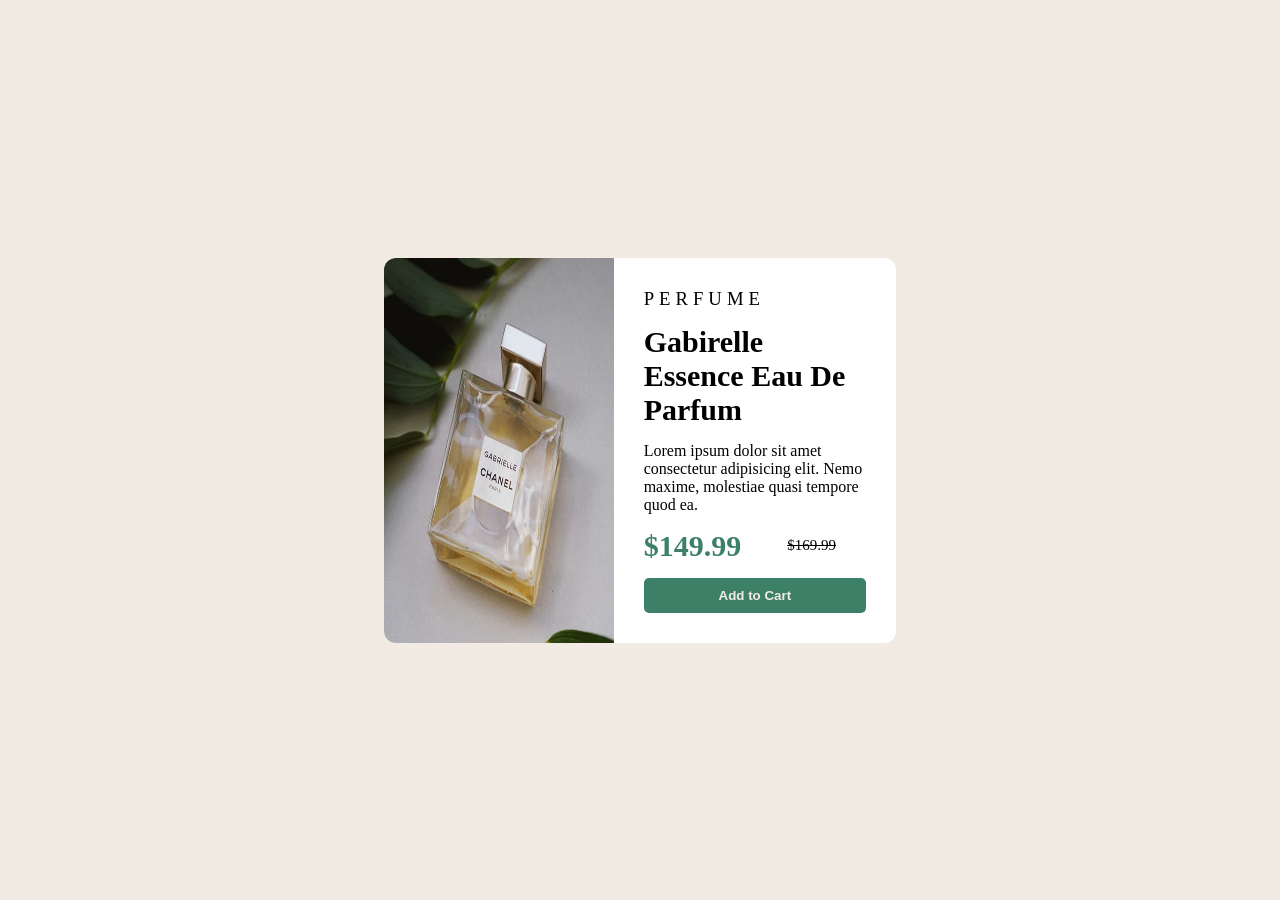
<file: product-card perfume/index.html>
<!DOCTYPE html>
<html lang="en">
<head>
    <meta charset="UTF-8">
    <meta name="viewport" content="width=device-width, initial-scale=1.0">
    <title>Document</title>
    <link rel="stylesheet" href="index.css">
</head>
<body>
    <section class="center">
        <main class="container">
            <section class="product_image">
                <img src="images/image-product-mobile.jpg" alt="perfume img">
            </section>
            <section class="product_description">
                <h3 class="first_heading_name">
                    PERFUME
                </h3>

                <h3 class="main_heading_name">
                    Gabirelle Essence Eau De Parfum
                </h3>

                <p class="item_description">
                    Lorem ipsum dolor sit amet consectetur adipisicing elit. Nemo maxime, molestiae quasi tempore quod ea.
                </p>

                <section class="product_price">

                    <h1 class="product_price_main">
                        $149.99
                    </h1>

                    <h1 class="product_price_discounted">
                        $169.99
                    </h1>

                </section>

                <button class="add_to_cart" type="button">Add to Cart</button>
            </section>
        </main>
    </section>
</body>
</html>
</file>
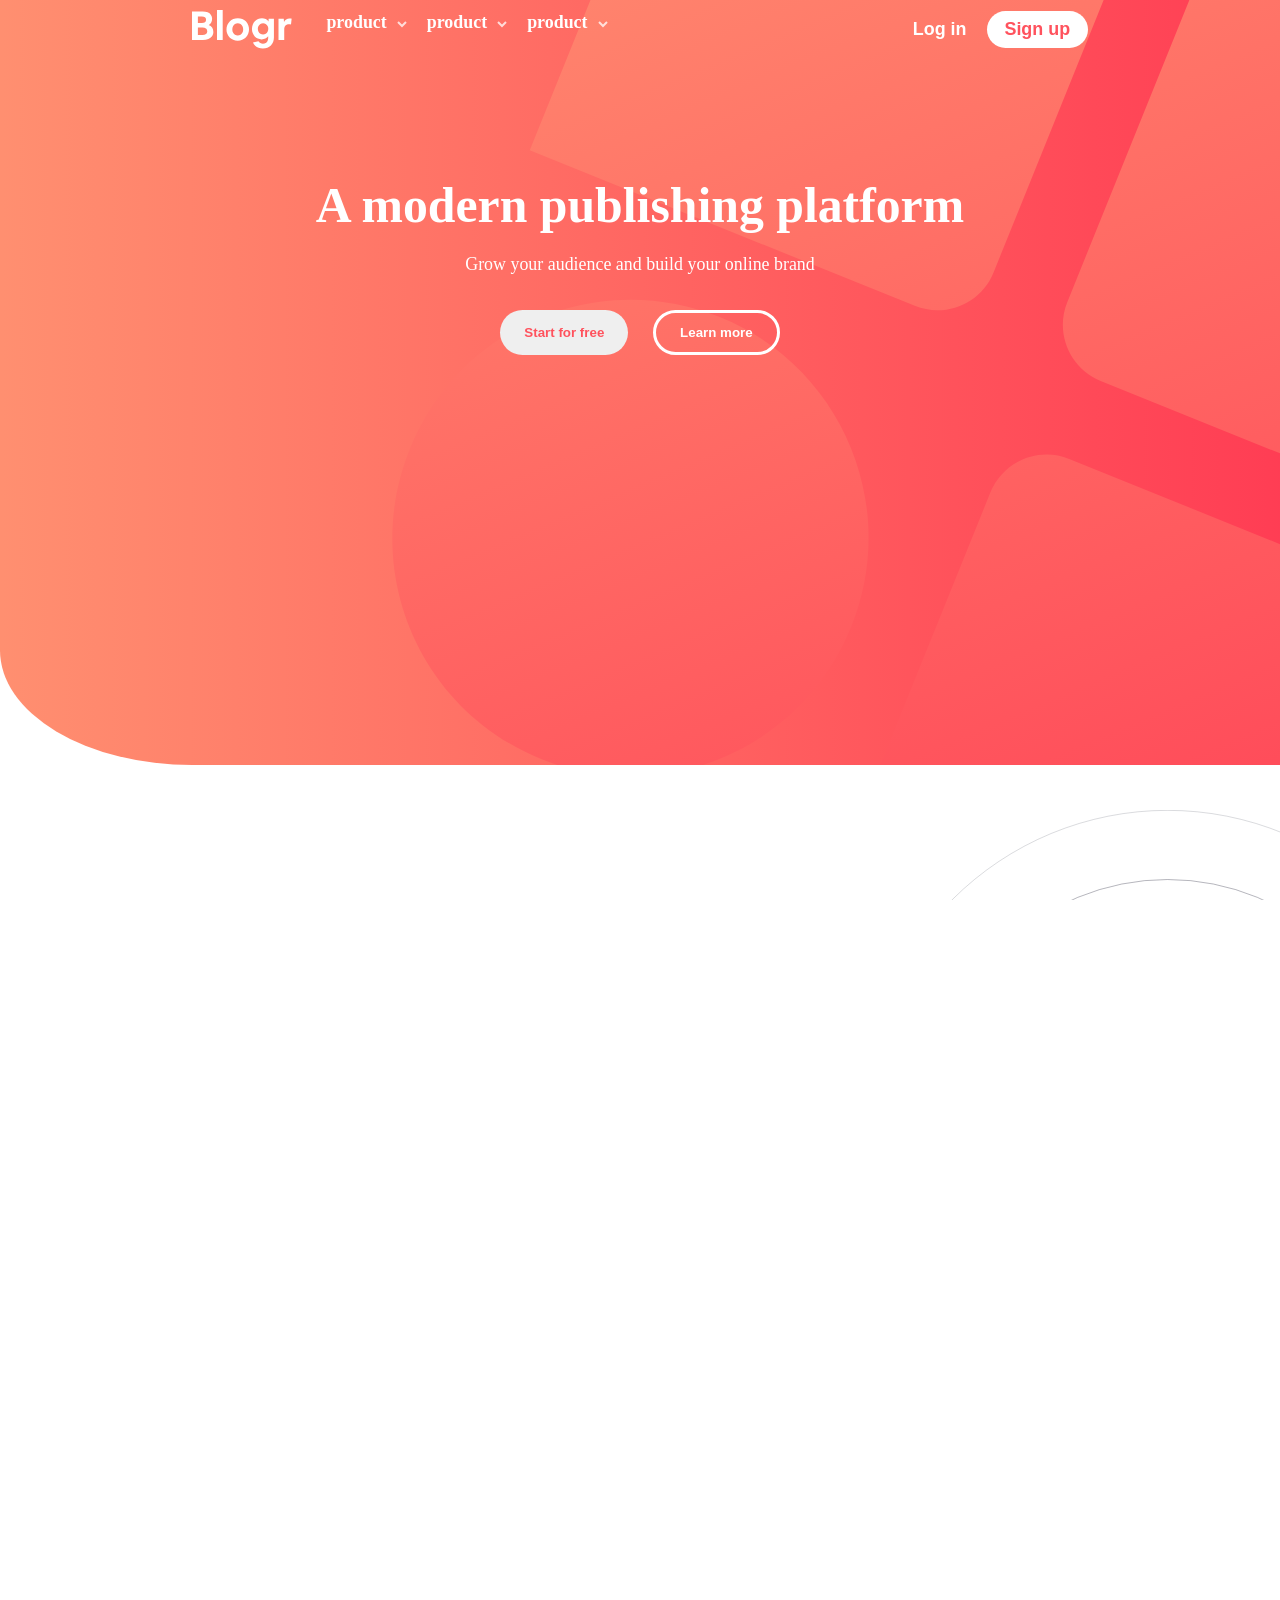
<file: 1. a full website with dropdown/Mark-2/index.html>
<!DOCTYPE html>
<html lang="en">

<head>
    <meta charset="UTF-8">
    <meta name="viewport" content="width=device-width, initial-scale=1.0">
    <title>Document</title>
    <link rel="stylesheet" href="index.css">
    <link rel="stylesheet" href="media.css">
</head>

<body>
    <!-- Section 1 -->
    <section class="section section1">
        <div class="sec1-bg">


            <header>

                <input type="checkbox" id="toggle">
                <div class="logo">
                    <img src="img/logo.svg" alt="logo">

                    <label for="toggle" class="toggle">
                        <img id="burger" src="img/icon-hamburger.svg" alt="">
                        <img id="cross" src="img/icon-close.svg" alt="">
                    </label>
                </div>

                <div class="menu-box">

                    <!-- navigation bar -->
                    <nav class="navigation">
                        <div class="menu-item">

                            <span class="menu-bar">
                                <p>product</p>
                                <img src="img/icon-arrow-light.svg" id="img1" alt="">
                                <img src="img/icon-arrow-dark.svg" id="img2" alt="">
                            </span>

                            <ul class="dropdown">
                                <li>product1</li>
                                <li>product1</li>
                                <li>product1</li>
                            </ul>
                        </div>

                        <div class="menu-item">

                            <span class="menu-bar">
                                <p>product</p>
                                <img src="img/icon-arrow-light.svg" id="img1" alt="">
                                <img src="img/icon-arrow-dark.svg" id="img2" alt="">
                            </span>

                            <ul class="dropdown">
                                <li>product1</li>
                                <li>product1</li>
                                <li>product1</li>
                            </ul>
                        </div>

                        <div class="menu-item">

                            <span class="menu-bar">
                                <p>product</p>
                                <img src="img/icon-arrow-light.svg" id="img1" alt="">
                                <img src="img/icon-arrow-dark.svg" id="img2" alt="">
                            </span>

                            <ul class="dropdown">
                                <li>product1</li>
                                <li>product1</li>
                                <li>product1</li>
                            </ul>
                        </div>
                    </nav>

                    <div class="nav-btn">
                        <button>Log in</button>
                        <button>Sign up</button>
                    </div>

                </div>

            </header>

            <!-- hero section  -->


            <div class="hero-section">
                <h1>A modern publishing platform</h1>
                <p>Grow your audience and build your online brand</p>
                <div class="hero-btn">
                    <button>Start for free</button>
                    <button>Learn more</button>
                </div>
            </div>

        </div>

    </section>

    <!-- Section 2 -->
    <section class="section section2">

        <div class="all-feature">
            <h1>Designed for the future</h1>
            <img class="feature-img" src="img/illustration-editor-desktop.svg" alt="">
            <div class="feature-box">
                <div class="cont1">

                    <h1>Introducing an entensible editor</h1>
                    <p>Lorem ipsum dolor sit amet consectetur adipisicing elit. Illo aperiam repudiandae fugit aliquid
                        ex libero laboriosam sapiente! Praesentium eveniet animi provident officiis quibusdam cumque
                        excepturi, deleniti id placeat maiores consequatur ullam aliquid amet! Tempore, eligendi
                        repudiandae reiciendis quidem nobis esse, similique omnis facilis non eius vel beatae deleniti
                        cum recusandae saepe odio! Perferendis expedita doloribus itaque labore eaque reiciendis
                        molestiae.</p>
                </div>

                <div class="cont2">

                    <h1>Robust content management</h1>
                    <p>Lorem ipsum dolor, sit amet consectetur adipisicing elit. Exercitationem, ipsam repellat.
                        Consequatur eum at totam debitis quasi quaerat ex dignissimos nobis similique, nihil natus
                        fugiat dicta suscipit consequuntur sint facilis! Vel adipisci maiores ex nulla suscipit,
                        recusandae hic? Laudantium consequatur nostrum autem obcaecati consectetur culpa, expedita
                        officia reiciendis alias omnis.</p>
                </div>
            </div>
        </div>
    </section>

    <!-- Section 3 -->
    <section class="section section3"></section>

    <div class="sec3-box">

        <div class="sec3-subox">

            <img src="img/illustration-phones.svg" alt="">
            <div class="content-sec3">
                <h1>State of the art inferacture</h1>
                <p>Lorem ipsum dolor sit amet consectetur adipisicing elit. Eius voluptas sed laudantium, ipsa corrupti
                    quidem nam? Facere, aut laborum beatae incidunt quo nemo cumque commodi.</p>
            </div>
        </div>
    </div>

    <!-- Section 4 -->
    <section class="section section4"></section>
    <div class="sec4-main">
        <img src="img/illustration-laptop-desktop.svg" alt="">
        <div class="sec3-boxleft">
            <div class="cont1 sec3-cont1">
                <h1>Free, Open, Simple</h1>
                <p>Lorem ipsum dolor sit amet consectetur adipisicing elit. Consectetur ipsum dolores nemo facilis
                    mollitia fuga similique sequi, totam accusantium fugit labore ex, molestiae, id maiores.</p>
            </div>

            <div class="cont2 sec3-cont2">
                <h1>Powerful tooling</h1>
                <p>Lorem ipsum dolor sit amet consectetur adipisicing elit. Eum nihil, placeat voluptates non obcaecati
                    quis?</p>
            </div>
        </div>
    </div>

    <!-- Section 5 -->
    <footer class="section section5">
        <div class="footer-box">

            <div class="footer-img">

                <img src="img/logo.svg" alt="">
            </div>

            <div class="footer-list">
                <div class="footer-li1">
                    <h1>Product</h1>

                    <list class="footer-pli">
                        <li>Overview</li>
                        <li>Pricing</li>
                        <li>Marketplace</li>
                        <li>Features</li>
                        <li>Integration</li>
                    </list>
                </div>

                <div class="footer-li1">
                    <h1>Company</h1>

                    <list class="footer-pli">
                        <li>About</li>
                        <li>Team</li>
                        <li>Blog</li>
                        <li>Careers</li>
                    </list>
                </div>

                <div class="footer-li1">
                    <h1>Connect</h1>

                    <list class="footer-pli">
                        <li>Contact</li>
                        <li>Newsletter</li>
                        <li>Linkedin</li>
                    </list>
                </div>
            </div>
        </div>
    </footer>

</body>

</html>
</file>
<file: product-card perfume/index.css>
:root {
    --primary-color: hsl(158, 36%, 37%);
    --primary-color-dark: hsl(158, 42%, 18%);

    --color-grayish-blue: hsl(212, 21%, 14%);
    --color-dark-grayish-blue: hsl(228, 12%, 48%);
    --color-cream: hsl(30, 38%, 92%);
    --color-white: hsl(0, 0%, 100%);

    --color-link: hsl(228, 45%, 44%);

    --font-fraunces: "Fraunces", serif;
    --font-montserrat: "Montserrat", sans-serif;
}

html {
    font-size: 62.5%;
    box-sizing: border-box;
}

*,
*:before,
*:after {
    box-sizing: inherit;
    margin: 0;
    padding: 0;
}

body {
    font-size: 1.6rem;
    background-color: var(--color-cream);
}

.center {
    display: flex;
    width: 100%;
    height: 100vh;
    justify-content: center;
    align-items: center;
    padding-inline: 30%;
    padding-block: 15%;

}

.container {
    display: flex;
    border-radius: 1.2rem;
    background-color: var(--color-white);
}

.product_image img {
    border-top-left-radius: 1.2rem;
    border-bottom-left-radius: 1.2rem;
    width: 100%;
    height: 100%;
}

.product_description {
    margin: 3rem;
    display: flex;
    flex-direction: column;
    gap: 1.5rem;
}

.first_heading_name {
    font-weight: 200;
    letter-spacing: 5px;
}

.main_heading_name {
    font-size: 3rem;
}

.product_price {
    display: flex;
    justify-content: space-between;
    align-items: center;
}

.product_price_main {
    font-size: 3rem;
    color: var(--primary-color);
}

.product_price_discounted {
    font-weight: 200;
    font-size: 1.5rem;
    text-decoration: line-through;
    padding-inline-end: 3rem;
}

.add_to_cart {
    width: 100%;
    background-color: var(--primary-color);
    border: none;
    border-radius: 0.5rem;
    padding: 1rem 0;
    color: var(--color-cream);
    font-weight: 900;
}
</file>
<file: 1. a full website with dropdown/Mark-2/index.css>
/* reset */
*,
::before,
::after {
    box-sizing: border-box;
}

* {
    margin: 0;
    padding: 0;
}

html,
body {
    overflow-x: hidden;
}

html {
    font-size: 62.2%;
}

a {
    text-decoration: none;
    color: inherit;
}

ul {
    list-style: none;
}

img {
    max-width: 100%;
    display: block;
}

/* root element */

:root {
    --primary-red1: hsl(356, 100%, 66%);
    --primary-red2: hsl(355, 100%, 74%);
    --primary-blue: hsl(208, 49%, 24%);

    --nutral-white: hsl(0, 100%, 100%);
    --nutral-gray1: hsl(207, 13%, 34%);
    --nutral-gray2: hsl(240, 10%, 16%);

    --background-1: linear-gradient(to right, hsl(13, 100%, 72%),
            hsl(353, 100%, 62%));
    --background-1mobile: linear-gradient(to bottom, hsl(13, 100%, 72%),
            hsl(353, 100%, 62%));

    --background-2: linear-gradient(to right, hsl(237, 17%, 21%),
            hsl(237, 23%, 31%));
}

.section {
    box-sizing: border-box;
    max-width: 100%;
    height: 100%;

    position: relative;
}

body {
    width: 100vw;
    height: 100vh;
}

/* section 1  */

.sec1-bg {
    background:url(img/bg-pattern-intro-desktop.svg),
    var(--background-1);

    background-size: 150%, contain ;
    background-repeat: no-repeat, no-repeat;
    background-position: -5% 50%;
    border-bottom-left-radius: 15%;

    height: 85%;
    width: 100%;
    position: absolute;
}

header {
    display: flex;
    justify-content: space-between;
    align-items: center;
    width: 80%;

    margin: 10px auto 0;
    padding: 0 5%;
}

.menu-box {
    width: 85%;
    display: flex;
    align-items: center;
    justify-content: space-between;
}


/* header left  */


.toggle img {
    display: none;
}

.logo img {
    width: 10rem;
}

#toggle {
    display: none;
}


.navigation {
    display: flex;
    gap: 20px;
}
/* navigation bar */

.menu-item {
    display: flex;
    flex-direction: column;
    position: relative;
    
}


.menu-bar {
    display: flex;
    margin-bottom: 10px;
    
    line-height: 20%;

    font-size: 1.8rem;
    font-weight: 900;
    color: var(--nutral-white);
}

.menu-bar p {
    margin-right: 10px;
}

#img2 {
    display: none;
}

.dropdown{
    position: absolute;
    top: 120%;
    left: 10%;
    display: none;
    color: var(--nutral-white);
    font-size: 1.4rem;
    font-weight: 900;
}

.menu-item:hover .menu-bar img {
    transform: rotate(-90deg);
}

.menu-item:hover .dropdown {
    display: block;
}

/* navigation button  */

.nav-btn {
    display: flex;
    gap: 20px;
}

.nav-btn :nth-child(1) {
    background: none;
    border: none;

    color: var(--nutral-white);
    font-size: 1.8rem;
    font-weight: 900;
}

.nav-btn :nth-child(2) {
    background: var(--nutral-white);
    border: none;
    border-radius: 22px;
    padding: 0.8rem 1.8rem;
    
    color: var(--primary-red1);
    font-size: 1.8rem;
    font-weight: 900;
}

/* hero section  */
.hero-section {
    width: 80%;
    margin: 10% auto 0%;
    text-align: center;
}

.hero-section h1 {
    font-size: 5rem;
    color: var(--nutral-white);
    padding-bottom: 20px;
}

.hero-section p {
    font-size: 1.8rem;
    font-weight: 200;
    color: var(--nutral-white);
    padding-bottom: 35px;
}

.hero-btn {
    display: flex;
    justify-content: center;
    gap: 25px;
}

.hero-btn :nth-child(1) {
    border: none;
    border-radius: 25px;
    padding: 1.2rem 2.4rem;
    font-weight: 900;
    color: var(--primary-red1);
}

.hero-btn :nth-child(2) {
    border: 3px solid white;
    border-radius: 25px;
    padding: 1.2rem 2.4rem;
    font-weight: 900;
    color: var(--nutral-white);
    background: none;
}


/* section 2 */
.section2 {
    height: 100%;
}
.all-feature {
    display: flex;
    flex-direction: column;
    gap: 15%;

    width: 80%;
    height: 100%;
    margin: 0 auto;
}

.all-feature h1{
    font-size: 4rem;
    align-self: center;
    color: var(--primary-blue);
}

.feature-box {
    width: 50%;
    display: flex;
    flex-direction: column;
    gap: 55px;
}

.cont1 h1, .cont2 h1 {
    font-size: 2.8rem;
    color: var(--primary-blue);
    margin-bottom: 10px;
}

.cont1 p, .cont2 p {
    font-size: 1.6rem;
}

.feature-img {
    width: 50%;
    position: absolute;
    top: -10%;
    right: -15%;
}

/* Section 3  */

.section3 {
    height: 60%;
}

.sec3-box {
    height: 50%;
    border-top-right-radius: 10rem;
    border-bottom-left-radius: 10rem;

    background: url(img/bg-pattern-circles.svg), var(--background-2);
    background-repeat: no-repeat, no-repeat;
    background-size: 50%, contain;
    background-position: 0% 90%, center;
}

.sec3-subox {
    width: 80%;
    height: 80%;
    margin: 0 auto;

    display: flex;
    justify-content: flex-end;
    align-items: center;

    position: relative;
}

.sec3-subox img {
    position: absolute;
    top: -20%;
    left: 0;
}

.content-sec3 {
    width: 50%;
}

.content-sec3 h1 {
    font-size: 4.5rem;
    color: var(--nutral-white);
    margin-bottom: 5%;
}

.content-sec3 {
    font-size: 1.6rem;
    color: var(--nutral-white);
}

/* section 4  */

.sec4-main {
    width: 80%;
    margin: 0 auto;

    display: flex;
    justify-content: flex-end;
    position: relative;
}

.sec4-main img {
    position: absolute;
    top: -90%;
    left: -30%;
}

.sec3-boxleft {
    width: 50%;
}

.sec3-cont1 {
    margin-bottom: 10%;
}

/* footer section  */

.section5 {
    height: 60%;

    margin-top: 25%;
    border-top-right-radius: 80px;
    background-color: var(--nutral-gray2);
}

.footer-box {
    margin: 0 auto;
    padding: 5%;
    display: flex;
}

.footer-img {
    width: 20%;
}

.footer-li1 h1{
    font-size: 3rem;
    color: white;
    margin-bottom: 25px;
}

.footer-pli li {
    list-style: none;
    font-size: 2rem;
    color: white;
}

.footer-list {
    width: 80%;
    display: flex;
    flex-direction: row;
    gap: 25%;
}
</file>
<file: 1. a full website with dropdown/Mark-2/media.css>
@media (max-width: 645px) {
    html {
        font-size: 80.2%;
    }

    .sec1-bg {
        background-size: 350%, 100%;
        background-position: 35% 45%, center;
    }

    /* logo+toggle menu */

    .logo {
        display: flex;
        justify-content: space-between;
        align-items: center;
        width: 100%;
        margin: 15% auto 0;
    }

    .logo img {
        width: 100px;
    }

    .toggle img {
        display: block;
        width: 50px;
    }

    /* burger menu  */

    #burger {
        display: block;
        width: 40px;
    }

    /* cross menu  */

    #cross {
        display: none;
        width: 32px;
    }

    /* if you click the burger will close  */

    #toggle:checked~.logo #burger {
        display: none;
    }

    /* if checked the cross will enable  */

    #toggle:checked~.logo #cross {
        display: block;
    }

    #toggle:checked~.menu-box {
        display: block;
    }

    /* navigation menu + buttons */

    .menu-box {
        background-color: white;
        box-shadow: -5px 6px 25px black;
        border-radius: 22px;
        padding: 5%;
        width: 85%;
        height: 90%;

        position: absolute;
        top: 20%;
        left: 50%;
        transform: translateX(-50%);

        flex-direction: column;
        display: none;
    }

    .navigation {
        padding: 5%;
        flex-direction: column;
        width: 100%;
        height: 70%;
    }

    .menu-item {
        width: 100%;
        align-items: center;
    }

    .menu-bar {
        margin-bottom: 25px;
        color: black;
    }

    #img1 {
        display: none;
    }

    #img2 {
        display: block;
    }

    .dropdown {
        position: static;
        text-align: center;
        background-color: rgb(232, 226, 226);

        color: black;
        width: 100%;
        padding: 10%;

        border-radius: 22px;
    }

    /* navigation buttons  */

    .nav-btn {
        flex-direction: column;
    }

    .nav-btn :nth-child(1) {
        color: black;
    }

    .nav-btn :nth-child(2) {
        align-self: center;
        width: 60%;
        color: white;
        background: linear-gradient(to right,
                hsl(13, 100%, 72%),
                hsl(353, 100%, 62%));
    }

    /* hero section  */

    .hero-section {
        margin: 20% auto 0%;
    }

    .hero-section h1 {
        font-size: 3rem;
    }

    .hero-btn {
        width: 100%;
    }

    .hero-btn button {
        font-size: 0.8rem;
    }

    /* Section 2  */
    .all-feature {
        gap: 5%;
    }

    .all-feature h1 {
        font-size: 2rem;
    }

    .feature-box {
        width: 100%;
    }

    .cont1 {
        text-align: center;
    }

    .cont2 {
        text-align: center;
    }

    .cont1 p,
    .cont2 p {
        font-size: 1.3rem;
    }

    .feature-img {
        position: static;
        width: 100%;
    }

    /* section 3 */

    .section3 {
        height: 100%;
    }

    .sec3-box {
        height: 80%;
        background-size: 120%, contain;
        background-position: 60% -700%, center;
    }

    .sec3-subox {
        width: 80%;
    }

    .sec3-subox img {
        top: -60%;
    }

    .content-sec3 {
        width: 100%;
        text-align: center;
        margin-top: 40%;
    }

    .content-sec3 h1 {
        font-size: 4rem;
    }

    /* section 4  */

    .section4 {
        height: 40vh;
    }

    .sec4-main {
        flex-direction: column;
    }

    .sec4-main img {
        position: static;
        margin-bottom: 30%;
    }

    .sec3-boxleft {
        width: 100%;
    }

    /* footer  */

    .section5 {
        height: auto;
    }

    .footer-box {
        flex-direction: column;
        align-items: center;
    }

    .footer-img {
        margin-bottom: 25px;
    }

    .footer-list {
        flex-direction: column;
        align-items: center;
        gap: 50px;
    }

    .footer-li1 h1 {
        font-size: 2rem;
    }

    .footer-li1 li {
        font-size: 1.4rem;
    }

    .footer-pli {
        text-align: center;
    }
}
</file>
